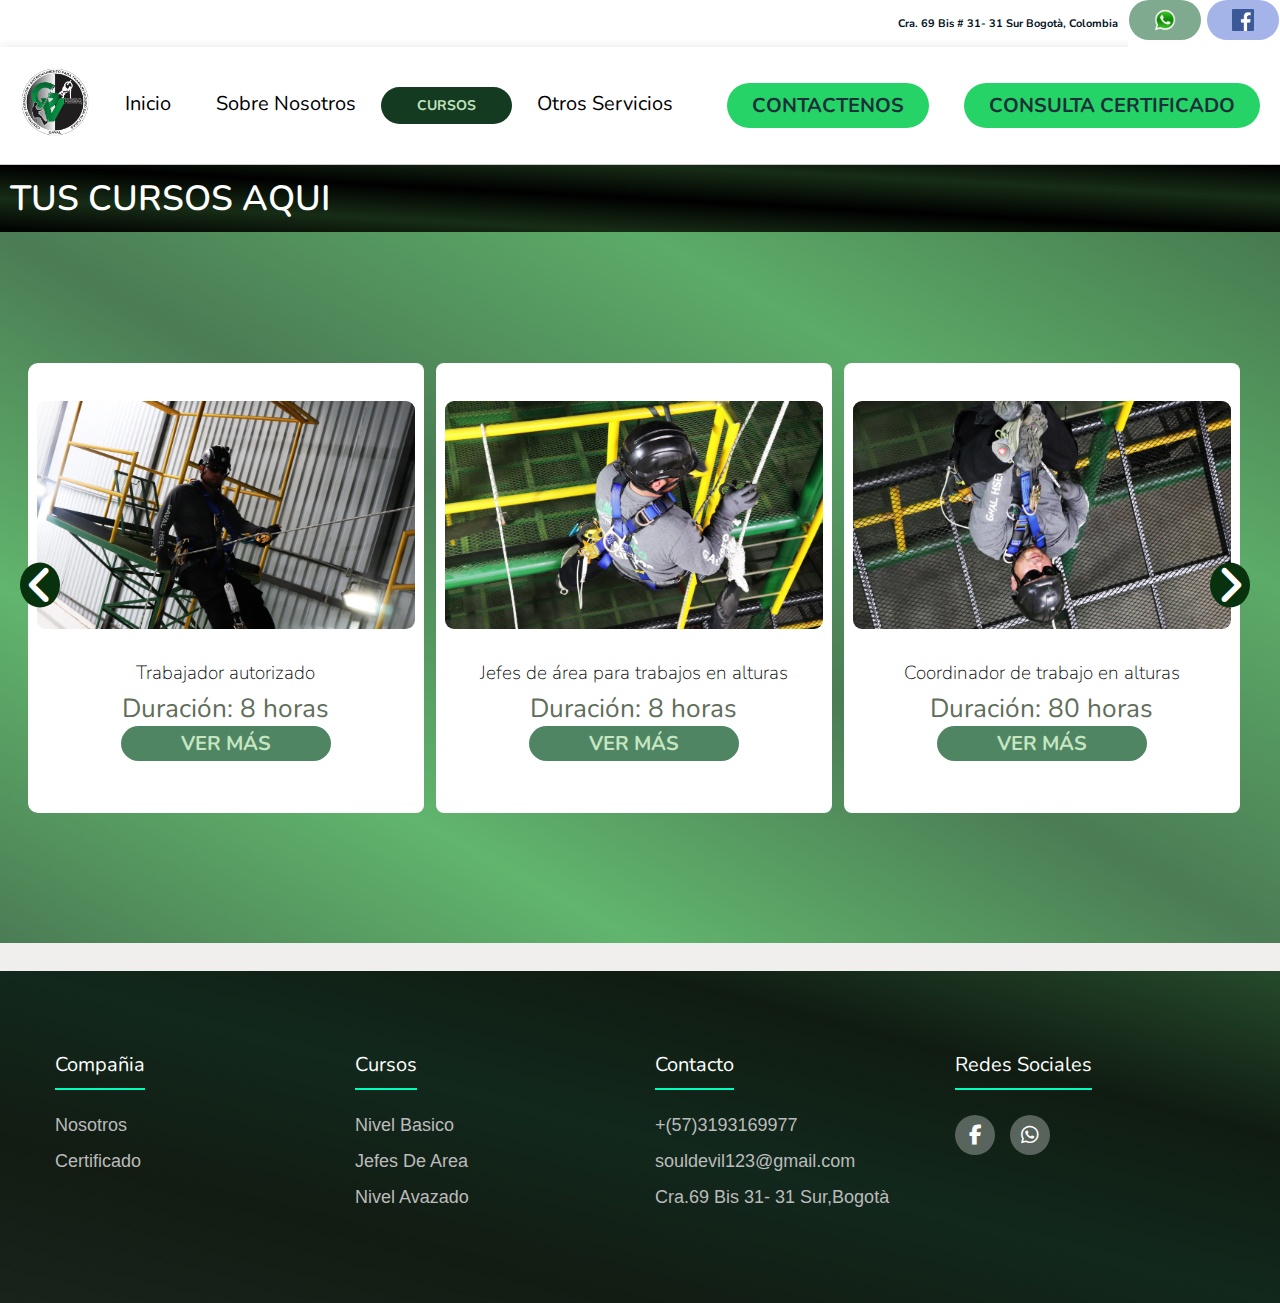
<file: Cursos.html>
<!DOCTYPE html>
  <html lang="en">
  <head>
      <meta charset="UTF-8">
      <meta http-equiv="X-UA-Compatible" content="IE=edge">
      <meta name="viewport" content="width=device-width, initial-scale=1.0">
      <title>navbar Dos</title>
      <link rel="stylesheet" href="https://cdnjs.cloudflare.com/ajax/libs/font-awesome/6.2.1/css/all.min.css">
      <link rel="stylesheet" href="../styles/styles.css">
      
  <div> 
      <span class="overlay"> <a class="nav-link" href="https://www.google.com/maps/dir//GAVAL+CURSOS+DE+ALTURAS,+CARRERA+69+BIS+%23+31-31+SUR+BARRIO,+Bogot%C3%A1/data=!4m6!4m5!1m1!4e2!1m2!1m1!1s0x8e3f9f296d2b89c1:0x6beabe943617d821?sa=X&ved=2ahUKEwiN3p3ox--BAxUJm2oFHYC5A9YQ48ADegQIDxAA&ved=2ahUKEwiN3p3ox--BAxUJm2oFHYC5A9YQ48ADegQIHRAK">Cra. 69 Bis # 31- 31 Sur Bogotà, Colombia</a>
          <span>         <div> <a href="https://api.whatsapp.com/send?phone=3143829719&text=Hola alturas gaval, estoy interesado en sus cursos"><img class="logo" src="../Imagenes/whatsapp.png" alt=""></a>
              <a href="https://www.facebook.com/alturas.gaval"><img class="logofacebook" src="../Imagenes/facebook.png" alt=""></a>  </div>   </span>
      </span>     
      
      
              
  </div>
          
    
  <header class="header">
      <div class="logo">
          <img  src="../Imagenes/logo.png" alt="Logo empresa">
      </div>
      <nav>
        <ul class="nav-links">
              <li><a href="index.html">Inicio</a></li>
              <li><a href="Nosotros.html">Sobre Nosotros</a></li>
              <a class="boton" href="#"><button>CURSOS</button></a>
              <li><a href="Otros.html">Otros Servicios</a></li>
        </ul>            
      </nav>
      <a class="btn" href="#"><button>CONTACTENOS</button></a>
      <a class="btn" href="https://app2.mintrabajo.gov.co/CentrosEntrenamiento/consulta_ext.aspx"><button>CONSULTA CERTIFICADO</button></a>

      <a onclick="openNav()" class="menu" href="#"><button>Menu</button></a>

      <div id="mobile-menu" class="overlay">
          <a onclick="closeNav()" href="" class="close">&times;</a>
          <div class="overlay-content">
              <a href="#">INICIO</a>
              <a href="#">SOBRE NOSOTROS</a>
              <a href="#">CURSOS</a>
              <a href="#">CONTACTENOS</a>
          </div>
      </div>

  </header>
  <script type="text/javascript" src="../js/nav.js"></script>
  </head>
  
  <body>
    <h3 class="title">TUS CURSOS AQUI</h3>
      <div class="wrapper">
          <i id="left" class="fa-solid fa-angle-left"></i>
          <ul class="carousel">
            <li class="card">
              <div class="img"><img src="../Imagenes/imagen14.jpg" alt="img" draggable="false"></div>
              <h2>Trabajador autorizado</h2>
              <span>Duración: 8 horas</span>
              <a class="btn" href="#"><button id="btn-abrir-modal_BasicoOperativo">VER MÁS</button></a>
              <dialog  id="modalBasicoOperativo">
                <h1>Trabajador autorizado</h1>
                <h1>DURACION: 32 HORAS</h1>
                <h1></h1>
                <h4>Requisitos:</h4>
                <h1></h1>
                <p>Fotocopia cedula de ciudadanía.</p>
                <p>Planilla pago seguridad social y ARL</p>
                <h1></h1>
                <h4>Descripción</h4>
               <p>Trabajadores que realizan trabajo en alturas y
                 aprendices de las instituciones de capacitación y 
                 educación para el trabajo y el SENA, quienes deben
                  ser formados y entrenados por la misma institución, 
                cuando cursen programas cuya práctica implique riesgo de caída en alturas.</p>
  
                <button id="btn_cerrar_modal">Cerrar</button>
                  <a href="https://api.whatsapp.com/send?phone=3136106128&text=Hola alturas gaval, estoy interesado en su curso de capacitación de Trabajador autorizado"><button id="">Preguntar</button></a>
                
                
              
                </dialog>

            </li>
            <li class="card">
              <div class="img"><img src="../Imagenes/imagen15.jpg" alt="img" draggable="false"></div>
              <h2 class="largo">Jefes de área para trabajos en alturas</h2>
              <span>Duración: 8 horas</span>
              <a class="btn" href="#"><button id="btn-abrir-modal_Parajefes">VER MÁS</button></a>
              <dialog  id="modalJefes">
              <h1>JEFES DE ÁREA</h1>
              <h1>DURACION: 8 HORAS</h1>
              <h1></h1>
              <h4>Requisitos:</h4>
              <h1></h1>
              <p>Fotocopia cedula de ciudadanía.</p>
              <p>Planilla pago seguridad social y ARL</p>
              <h1></h1>
              <h4>Descripción</h4>
             <p>Personas que tomen decisiones administrativas en relación 
              con la aplicación de esta resolución en empresas en las que
               se haya identificado como prioritario el riesgo de caída por 
               trabajo en alturas.</p>

               <button id="btn_cerrar_modal">Cerrar</button>
               <a href="https://api.whatsapp.com/send?phone=3136106128&text=Hola alturas gaval, estoy interesado En la capacitación Jefes de area"><button id="">Preguntar</button></a>
               
              </dialog>
            </li>

            <li class="card">
              <div class="img"><img src="../Imagenes/imagen03.jpg" alt="img" draggable="false"></div>
              <h2>Coordinador de trabajo en alturas</h2>
              <span>Duración: 80 horas</span>
              <a class="btn" href="#"><button id="btn-abrir-modal_Avanzados">VER MÁS</button></a>
              <dialog  id="modalAvanzados">
              <h1>COORDINADOR</h1>
              <h1>DURACION: 80  HORAS</h1>
              <h1></h1>
              <h4>Requisitos:</h4>
              <h1></h1>
              <p>Carnet eps.</p>
              <p>Fotocopia cedula de ciudadanía.</p>
              <p>Planilla pago seguridad social y ARL</p>
              <h1></h1>
              <h4>Descripción</h4>
             <p>Personal encargado de controlar los
               riesgos en los lugares de trabajo donde se realiza 
               trabajo en alturas.</p>

               <button id="btn_cerrar_modal">Cerrar</button>
               <a href="https://api.whatsapp.com/send?phone=3136106128&text=Hola alturas gaval, estoy interesado En la capacitación coordinador "><button id="">Preguntar</button></a>
               
              </dialog>
            </li>





            





          





          </ul>
          <i id="right" class="fa-solid fa-angle-right"></i>
        </div>


        <footer class="footer">
          <div class="container">
          <div class="footer-row">
          <div class="footer-links"> 
             <h4>Compañia</h4>
             <ul>
              <li><a href="Nosotros.html">Nosotros</a></li>
              <li><a href="https://app2.mintrabajo.gov.co/CentrosEntrenamiento/consulta_ext.aspx">Certificado</a></li>
             </ul>           
          </div>
          
          <div class="footer-links"> 
            <h4>Cursos</h4>
            <ul>
             <li><a href="#">Nivel Basico</a></li>
             <li><a href="#">Jefes De Area</a></li>
             <li><a href="#">Nivel Avazado</a></li>
            </ul>           
         </div>

         <div class="footer-links"> 
          <h4>Contacto</h4>
          <ul>
           <li><a href="#">+(57)3193169977</a></li>
           <li><a>souldevil123@gmail.com</a></li>
           <li><a href="https://www.google.com/maps/dir//GAVAL+CURSOS+DE+ALTURAS,+CARRERA+69+BIS+%23+31-31+SUR+BARRIO,+Bogot%C3%A1/data=!4m6!4m5!1m1!4e2!1m2!1m1!1s0x8e3f9f296d2b89c1:0x6beabe943617d821?sa=X&ved=2ahUKEwiN3p3ox--BAxUJm2oFHYC5A9YQ48ADegQIDxAA&ved=2ahUKEwiN3p3ox--BAxUJm2oFHYC5A9YQ48ADegQIHRAK">Cra.69 Bis 31- 31 Sur,Bogotà</a></li>
          </ul>           
       </div>


       <div class="footer-links"> 
        <h4>Redes Sociales </h4>
        <div class="social-link">
          <a href="https://www.facebook.com/alturas.gaval"><i class="fab fa-facebook-f"></i></a>
          <a href="https://api.whatsapp.com/send?phone=3136106128&text="><i class="fab fa-whatsapp"></i></a>  

        </div>
         
     </div>

           
       </div>


          </div>
          </div>


        </footer>
      </body>

  
  <script src="../js/script.js" defer></script>
  </html>
</file>
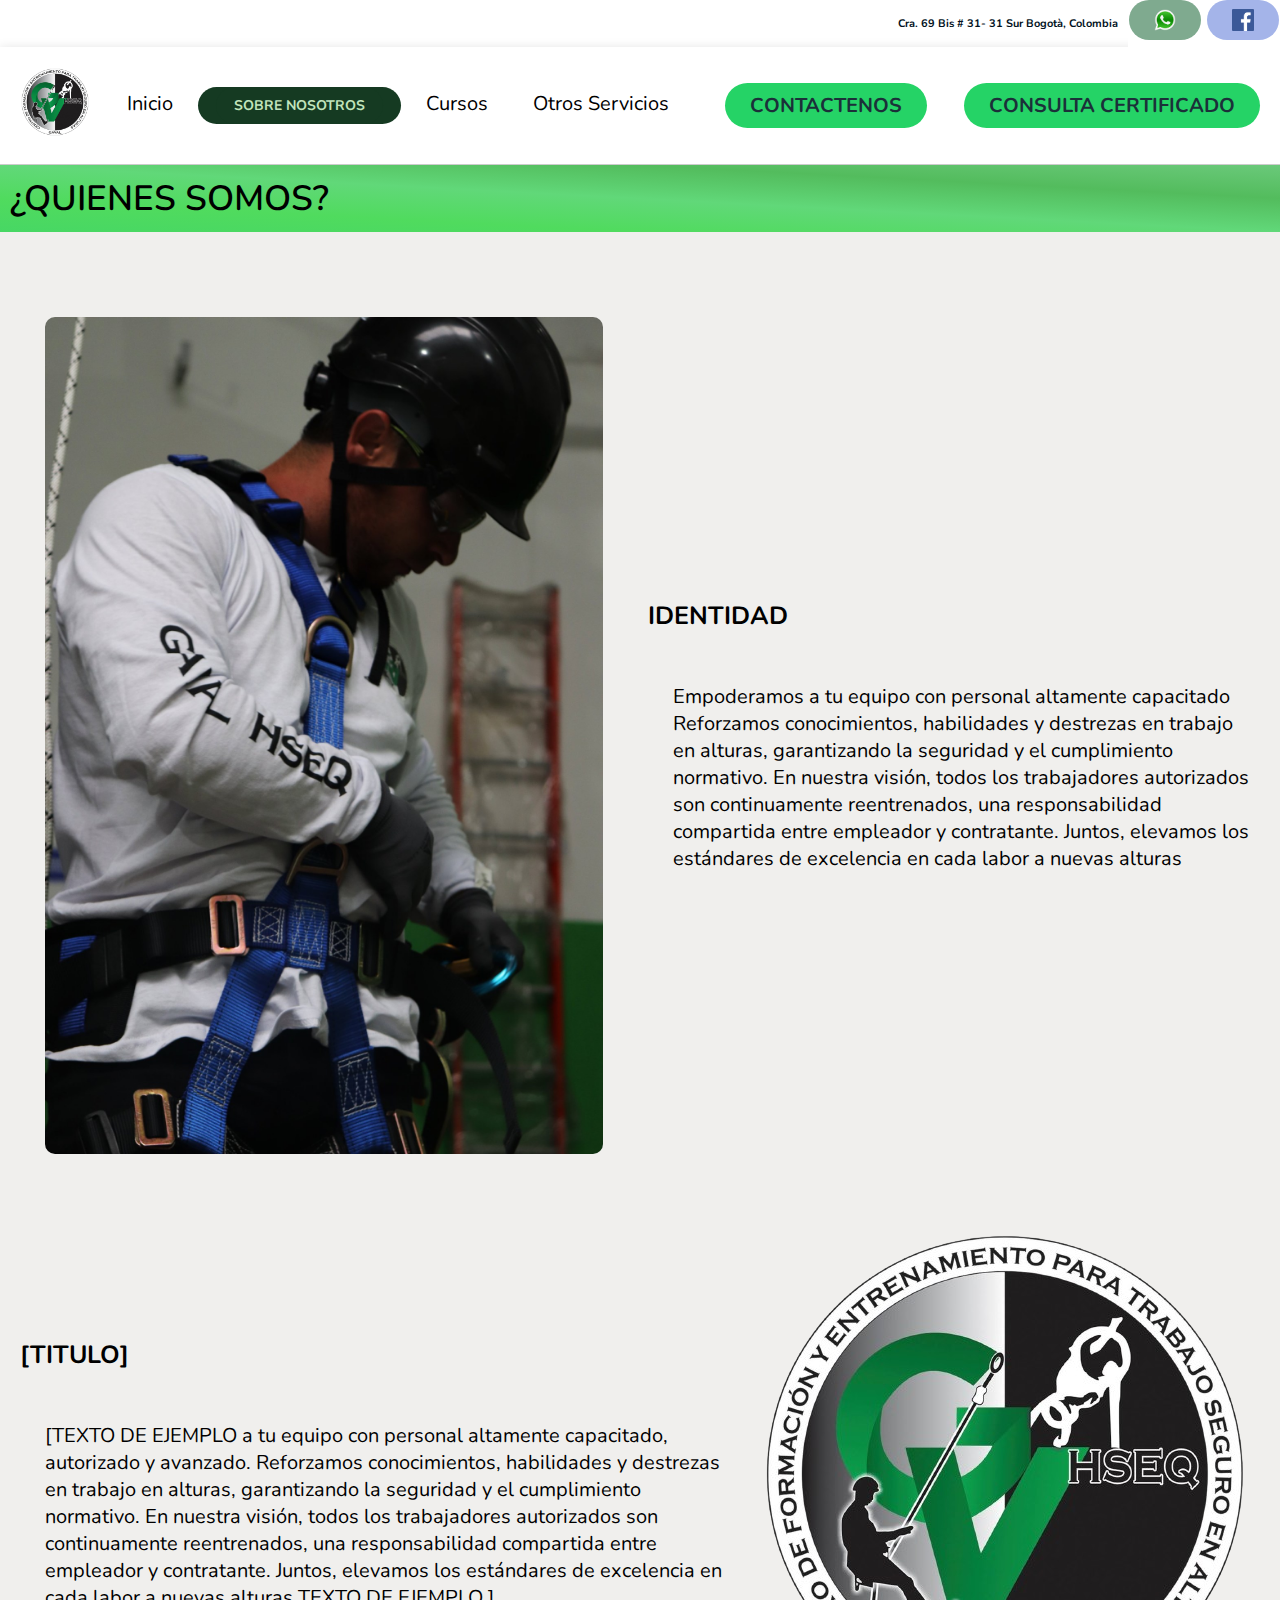
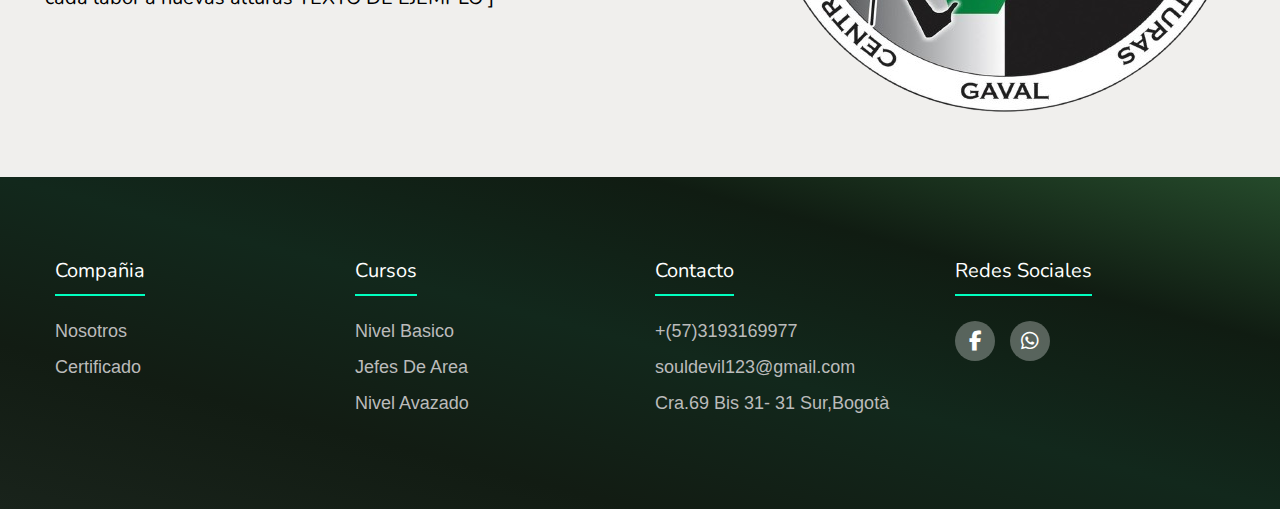
<file: Nosotros.html>
<!DOCTYPE html>
<html lang="en">
<head>
    <meta charset="UTF-8">
    <meta http-equiv="X-UA-Compatible" content="IE=edge">
    <meta name="viewport" content="width=device-width, initial-scale=1.0">
    <title>navbar Dos</title>
 <link rel="stylesheet" href="https://cdnjs.cloudflare.com/ajax/libs/font-awesome/6.2.1/css/all.min.css">
    <link rel="stylesheet" href="../styles/stylesindex.css">
    
<div> 
    <span class="overlay"> <a class="nav-link" href="https://www.google.com/maps/dir//GAVAL+CURSOS+DE+ALTURAS,+CARRERA+69+BIS+%23+31-31+SUR+BARRIO,+Bogot%C3%A1/data=!4m6!4m5!1m1!4e2!1m2!1m1!1s0x8e3f9f296d2b89c1:0x6beabe943617d821?sa=X&ved=2ahUKEwiN3p3ox--BAxUJm2oFHYC5A9YQ48ADegQIDxAA&ved=2ahUKEwiN3p3ox--BAxUJm2oFHYC5A9YQ48ADegQIHRAK">Cra. 69 Bis # 31- 31 Sur Bogotà, Colombia</a>
        <span>         <div> <a href="https://api.whatsapp.com/send?phone=3143829719&text=Hola alturas gaval, estoy interesado en sus cursos"><img class="logo" src="../Imagenes/whatsapp.png" alt=""></a>
            <a href="https://www.facebook.com/alturas.gaval"><img class="logofacebook" src="../Imagenes/facebook.png" alt=""></a>  </div>   </span>
    </span>     
    
    
            
</div>
        
  
<header class="header">
    <div class="logo">
        <img  src="../Imagenes/logo.png" alt="Logo empresa">
    </div>
    <nav>
      <ul class="nav-links">
            <li><a href="index.html">Inicio</a></li>
            
            <a class="boton" href="#"><button>SOBRE NOSOTROS</button></a>
           
            <li><a href="Cursos.html">Cursos</a></li>
            <li><a href="Otros.html">Otros Servicios</a></li>
      </ul>            
    </nav>
    <a class="btn" href="#"><button>CONTACTENOS</button></a>
    <a class="btn" href="https://app2.mintrabajo.gov.co/CentrosEntrenamiento/consulta_ext.aspx"><button>CONSULTA CERTIFICADO</button></a>

    <a onclick="openNav()" class="menu" href="#"><button>Menu</button></a>

    <div id="mobile-menu" class="overlay">
        <a onclick="closeNav()" href="" class="close">&times;</a>
        <div class="overlay-content">
            <a href="#">INICIO</a>
            <a href="#">SOBRE NOSOTROS</a>
            <a href="#">CURSOS</a>
            <a href="#">CONTACTENOS</a>
        </div>
    </div>

</header>
<script type="text/javascript" src="../js/nav.js"></script>
</head>

<body>
   


    <h3 class="title">¿QUIENES SOMOS?</h3>

 


<div class="contenedor2">
    <img class="descripcion" src="../Imagenes/imagen07.jpg">
    <div class="texto">
        <h2>IDENTIDAD</h2>
        <p class="parrafoinicial">
            Empoderamos a tu equipo con personal altamente capacitado 
            Reforzamos conocimientos, habilidades y destrezas en trabajo en alturas,
             garantizando la seguridad y el cumplimiento normativo. En nuestra visión,
              todos los trabajadores autorizados son continuamente reentrenados, una 
              responsabilidad compartida entre empleador y contratante. Juntos, elevamos 
              los estándares de excelencia en cada labor a nuevas alturas
         </p>
    </div>
</div>






<div class="contenedor">

<div class="texto" >

    <h2>[TITULO]</h2>
    <p class="parrafoinicial">
        
        [TEXTO DE EJEMPLO  a tu equipo con personal altamente capacitado, autorizado y avanzado. 
        Reforzamos conocimientos, habilidades y destrezas en trabajo en alturas,
         garantizando la seguridad y el cumplimiento normativo. En nuestra visión,
          todos los trabajadores autorizados son continuamente reentrenados, una 
          responsabilidad compartida entre empleador y contratante. Juntos, elevamos 
          los estándares de excelencia en cada labor a nuevas alturas TEXTO DE EJEMPLO ]
    
    </p>

</div>
     
<img class="descripcion" src="../Imagenes/logo.png" >


</div>








</div>


      <footer class="footer">
        <div class="container">
        <div class="footer-row">
        <div class="footer-links"> 
           <h4>Compañia</h4>
           <ul>
            <li><a href="#">Nosotros</a></li>
            <li><a href="https://app2.mintrabajo.gov.co/CentrosEntrenamiento/consulta_ext.aspx">Certificado</a></li>
           </ul>           
        </div>
        
        <div class="footer-links"> 
          <h4>Cursos</h4>
          <ul>
           <li><a href="#">Nivel Basico</a></li>
           <li><a href="#">Jefes De Area</a></li>
           <li><a href="#">Nivel Avazado</a></li>
          </ul>           
       </div>

       <div class="footer-links"> 
        <h4>Contacto</h4>
        <ul>
         <li><a href="#">+(57)3193169977</a></li>
         <li><a >souldevil123@gmail.com</a></li>
         <li><a href="https://www.google.com/maps/dir//GAVAL+CURSOS+DE+ALTURAS,+CARRERA+69+BIS+%23+31-31+SUR+BARRIO,+Bogot%C3%A1/data=!4m6!4m5!1m1!4e2!1m2!1m1!1s0x8e3f9f296d2b89c1:0x6beabe943617d821?sa=X&ved=2ahUKEwiN3p3ox--BAxUJm2oFHYC5A9YQ48ADegQIDxAA&ved=2ahUKEwiN3p3ox--BAxUJm2oFHYC5A9YQ48ADegQIHRAK">Cra.69 Bis 31- 31 Sur,Bogotà</a></li>
        </ul>           
     </div>


     <div class="footer-links"> 
        <h4>Redes Sociales </h4>
        <div class="social-link">
          <a href="https://www.facebook.com/alturas.gaval"><i class="fab fa-facebook-f"></i></a>
          <a href="https://api.whatsapp.com/send?phone=3136106128&text="><i class="fab fa-whatsapp"></i></a>  

        </div>
         
     </div>

         
     </div>


        </div>
        </div>


      </footer>
    </body>


<script src="../js/script.js" defer></script>
</html>
</file>
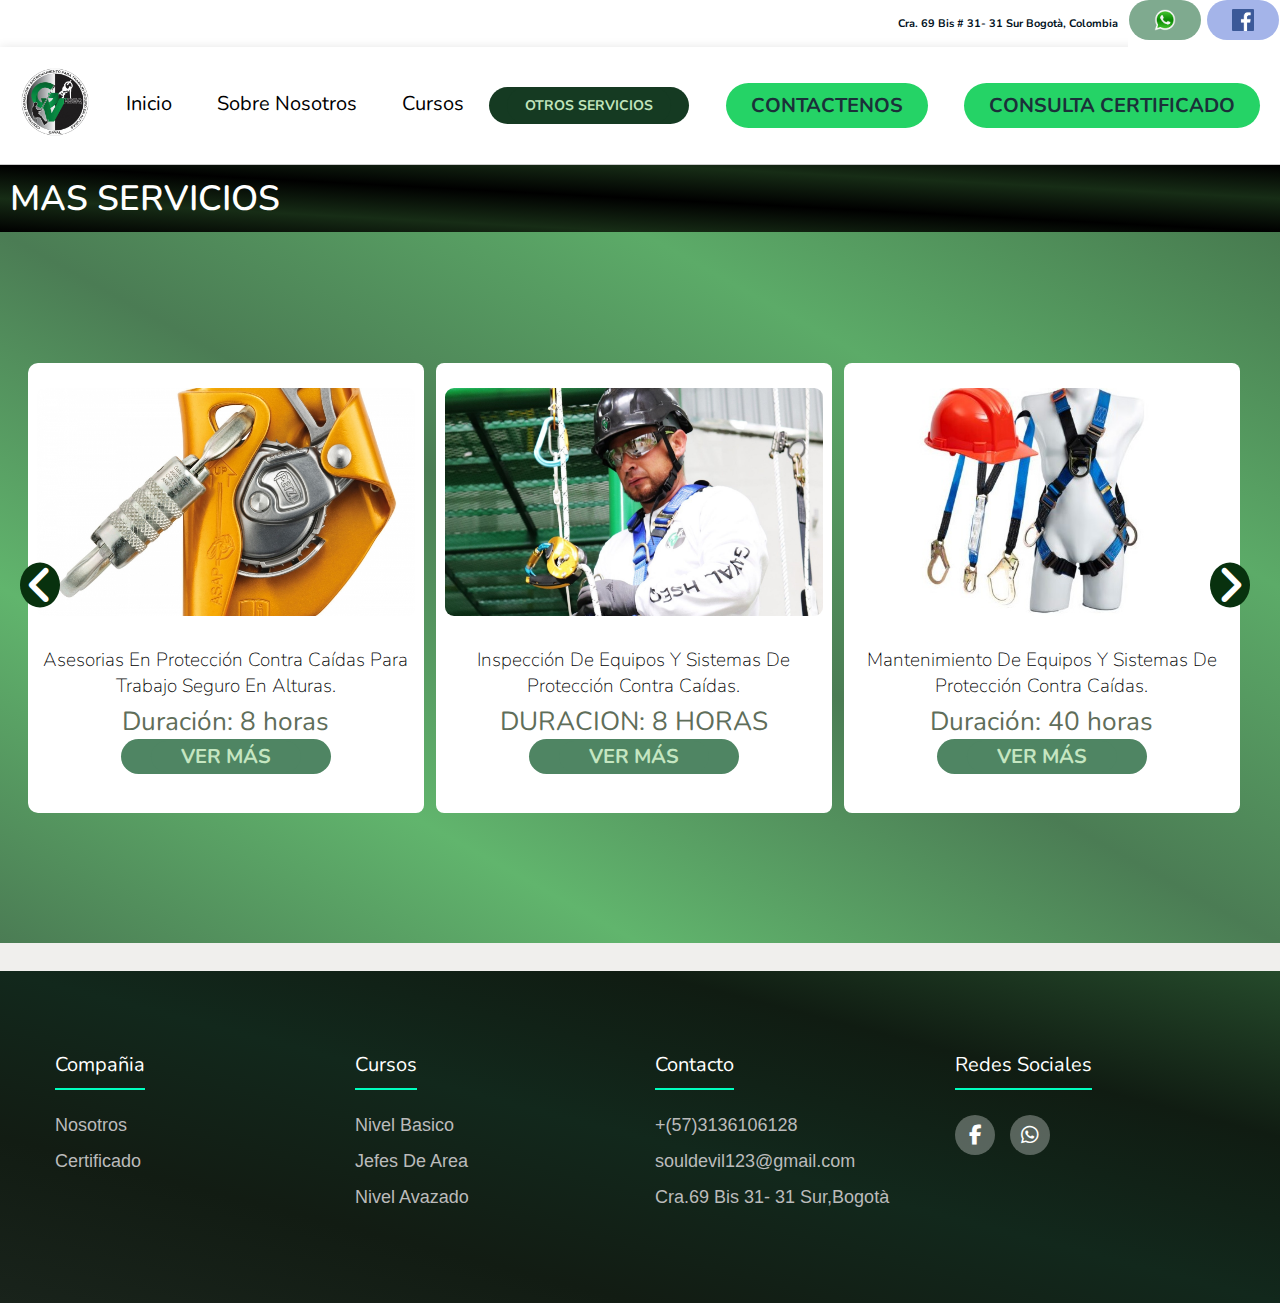
<file: Otros.html>
<!DOCTYPE html>
<html lang="en">
<head>
    <meta charset="UTF-8">
    <meta http-equiv="X-UA-Compatible" content="IE=edge">
    <meta name="viewport" content="width=device-width, initial-scale=1.0">
    <title>navbar Dos</title>
    <link rel="stylesheet" href="https://cdnjs.cloudflare.com/ajax/libs/font-awesome/6.2.1/css/all.min.css">
    <link rel="stylesheet" href="../styles/styles.css">
    
<div> 
    <span class="overlay"> <a class="nav-link" href="https://www.google.com/maps/dir//GAVAL+CURSOS+DE+ALTURAS,+CARRERA+69+BIS+%23+31-31+SUR+BARRIO,+Bogot%C3%A1/data=!4m6!4m5!1m1!4e2!1m2!1m1!1s0x8e3f9f296d2b89c1:0x6beabe943617d821?sa=X&ved=2ahUKEwiN3p3ox--BAxUJm2oFHYC5A9YQ48ADegQIDxAA&ved=2ahUKEwiN3p3ox--BAxUJm2oFHYC5A9YQ48ADegQIHRAK">Cra. 69 Bis # 31- 31 Sur Bogotà, Colombia</a>
        <span>         <div> <a href="https://api.whatsapp.com/send?phone=3143829719&text=Hola alturas gaval, estoy interesado en sus cursos"><img class="logo" src="../Imagenes/whatsapp.png" alt=""></a>
            <a href="https://www.facebook.com/alturas.gaval"><img class="logofacebook" src="../Imagenes/facebook.png" alt=""></a>  </div>   </span>
    </span>     
    
    
            
</div>
        
  
<header class="header">
    <div class="logo">
        <img  src="../Imagenes/logo.png" alt="Logo empresa">
    </div>
    <nav>
      <ul class="nav-links">
            <li><a href="index.html">Inicio</a></li>
            <li><a href="Nosotros.html">Sobre Nosotros</a></li>
            <li><a href="Cursos.html">Cursos</a></li>
            <a class="boton" href="#"><button>OTROS SERVICIOS</button></a>

      </ul>            
    </nav>
    <a class="btn" href="#"><button>CONTACTENOS</button></a>
    <a class="btn" href="https://app2.mintrabajo.gov.co/CentrosEntrenamiento/consulta_ext.aspx"><button>CONSULTA CERTIFICADO</button></a>

    <a onclick="openNav()" class="menu" href="#"><button>Menu</button></a>

    <div id="mobile-menu" class="overlay">
        <a onclick="closeNav()" href="" class="close">&times;</a>
        <div class="overlay-content">
            <a href="#">INICIO</a>
            <a href="#">SOBRE NOSOTROS</a>
            <a href="#">CURSOS</a>
            <a href="#">CONTACTENOS</a>
        </div>
    </div>

</header>
<script type="text/javascript" src="../js/nav.js"></script>
</head>

<body>
  <h3 class="title">Mas Servicios</h3>
    <div class="wrapper">
        <i id="left" class="fa-solid fa-angle-left"></i>
        <ul class="carousel">
          <li class="card">
            <div class="img"><img src="../Imagenes/imagen13.jpg" alt="img" draggable="false"></div>
            <h2>Asesorias En Protección Contra Caídas Para Trabajo Seguro En Alturas.</h2>
            <span>Duración: 8 horas</span>
            <a class="btn" href="#"><button id="btn-abrir-modal_BasicoOperativo">VER MÁS</button></a>
            <dialog  id="modalBasicoOperativo">
              <h1>Asesorias En Protección Contra Caídas Para Trabajo Seguro En Alturas</h1>
              <h1>DURACION: 8 HORAS</h1>
              <h1></h1>
              <h4>Requisitos:</h4>
              <h1></h1>
              <p>Fotocopia cedula de ciudadanía.</p>
              <p>Planilla pago seguridad social y ARL</p>
              <h1></h1>
              <h4>Descripción</h4>
             <p>Las personas que tomen decisiones administrativas en relación con la aplicación de este reglamento, en empresas en las que se haya identificado como prioritario el riesgo de caída por trabajo en alturas, deben estar certificadas en el Nivel de capacitación para Jefes de Área.</p>

              <button id="btn_cerrar_modal">Cerrar</button>
              <a href="https://api.whatsapp.com/send?phone=3143829719&text=Hola alturas gaval, estoy interesado en sus cursos"><button id="">Preguntar</button></a>
              </dialog>

          </li>
          <li class="card">
            <div class="img"><img src="../Imagenes/imagen02.jpg" alt="img" draggable="false"></div>
            <h2 class="largo">Inspección De Equipos Y Sistemas De Protección Contra Caídas.</h2>
            <span>DURACION: 8 HORAS</span>
            <a class="btn" href="#"><button id="btn-abrir-modal_Parajefes">VER MÁS</button></a>
            <dialog  id="modalJefes">
            <h1>Inspección De Equipos Y Sistemas De Protección Contra Caídas.</h1>
            <h1>DURACION: 8 HORAS</h1>
            <h1></h1>
            <h4>Requisitos:</h4>
            <h1></h1>
            <p>Fotocopia cedula de ciudadanía.</p>
            <p>Planilla pago seguridad social y ARL</p>
            <h1></h1>
            <h4>Descripción</h4>
           <p>Las personas que tomen decisiones administrativas en relación con la aplicación de este reglamento, en empresas en las que se haya identificado como prioritario el riesgo de caída por trabajo en alturas, deben estar certificadas en el Nivel de capacitación para Jefes de Área.</p>

            <button id="btn_cerrar_modal">Cerrar</button>
            <a href="https://api.whatsapp.com/send?phone=3143829719&text=Hola alturas gaval, estoy interesado en sus cursos"><button id="">Preguntar</button></a>
            </dialog>
          </li>

          <li class="card">
            <div class="img"><img src="../Imagenes/imagen16.jpg" alt="img" draggable="false"></div>
            <h2>Mantenimiento De Equipos Y Sistemas De Protección Contra Caídas.</h2>
            <span>Duración: 40 horas</span>
            <a class="btn" href="#"><button id="btn-abrir-modal_Avanzados">VER MÁS</button></a>
            <dialog  id="modalAvanzados">
            <h1>Mantenimiento De Equipos Y Sistemas De Protección Contra Caídas.</h1>
            <h1>DURACION: 32  HORAS</h1>
            <h1></h1>
            <h4>Requisitos:</h4>
            <h1></h1>
            <p>Carnet eps.</p>
            <p>Fotocopia cedula de ciudadanía.</p>
            <p>Planilla pago seguridad social y ARL</p>
            <h1></h1>
            <h4>Descripción</h4>
           <p>Las personas que tomen decisiones administrativas en relación con la aplicación de este reglamento, en empresas en las que se haya identificado como prioritario el riesgo de caída por trabajo en alturas, deben estar certificadas en el Nivel de capacitación para Jefes de Área.</p>

            <button id="btn_cerrar_modal_avanzados">Cerrar</button>
            <a href="https://api.whatsapp.com/send?phone=3143829719&text=Hola alturas gaval, estoy interesado en sus cursos"><button id="">Preguntar</button></a>
            </dialog>
          </li>





          <li class="card">
            <div class="img"><img src="../Imagenes/imagen17.jpg" alt="img" draggable="false"></div>
            <h2>Rescatista en espacios confinados</h2>
            <span>Duración: 8 horas</span>
            <a class="btn" href="#"><button id="btn-abrir-modal_Reentrenamiento">VER MÁS</button></a>
            <dialog  id="modalReentrenamiento">
              <h1>Rescatista de entrada en espacios confinados.</h1>
              <h1>DURACION: 20  HORAS</h1>
              <h1></h1>
              <h4>Requisitos:</h4>
              <h1></h1>
              <p>Carnet eps.</p>
              <p>Fotocopia cedula de ciudadanía.</p>
              <p>Planilla pago seguridad social y ARL</p>
              <h1></h1>
              <h4>Descripción</h4>
             <p>Las personas que tomen decisiones administrativas en relación con la aplicación de este reglamento, en empresas en las que se haya identificado como prioritario el riesgo de caída por trabajo en alturas, deben estar certificadas en el Nivel de capacitación para Jefes de Área.</p>

              <button id="btn_cerrar_modal_avanzados">Cerrar</button>
              <a href="https://api.whatsapp.com/send?phone=3143829719&text=Hola alturas gaval, estoy interesado en sus cursos"><button id="">Preguntar</button></a>
            
            </dialog>

          </li>





          <li class="card">
            <div class="img"><img src="../Imagenes/imagen05.jpg" alt="img" draggable="false"></div>
            <h2>asdadsa</h2>
            <span>Duración: 80 horas</span>
            <a class="btn" href="#"><button id="btn-abrir-modal_Coordinador">VER MÁS</button></a>
            <dialog  id="modalCoordinador">
              <h1>NIVEL COORDINADOR</h1>
              <h1>DURACION: 20  HORAS</h1>
              <h1></h1>
              <h4>Requisitos:</h4>
              <h1></h1>
              <p>Carnet eps.</p>
              <p>Fotocopia cedula de ciudadanía.</p>
              <p>Planilla pago seguridad social y ARL</p>
              <h1></h1>
              <h4>Descripción</h4>
             <p>Las personas que tomen decisiones administrativas en relación con la aplicación de este reglamento, en empresas en las que se haya identificado como prioritario el riesgo de caída por trabajo en alturas, deben estar certificadas en el Nivel de capacitación para Jefes de Área.</p>

              <button id="btn_cerrar_modal_avanzados">Cerrar</button>
              <a href="https://api.whatsapp.com/send?phone=3143829719&text=Hola alturas gaval, estoy interesado en sus cursos"><button id="">Preguntar</button></a>
            
            </dialog>

            </li>





        </ul>
        <i id="right" class="fa-solid fa-angle-right"></i>
      </div>


      <footer class="footer">
        <div class="container">
        <div class="footer-row">
        <div class="footer-links"> 
           <h4>Compañia</h4>
           <ul>
            <li><a href="#">Nosotros</a></li>
            <li><a href="https://app2.mintrabajo.gov.co/CentrosEntrenamiento/consulta_ext.aspx">Certificado</a></li>
           </ul>           
        </div>
        
        <div class="footer-links"> 
          <h4>Cursos</h4>
          <ul>
           <li><a href="#">Nivel Basico</a></li>
           <li><a href="#">Jefes De Area</a></li>
           <li><a href="#">Nivel Avazado</a></li>
          </ul>           
       </div>

       <div class="footer-links"> 
        <h4>Contacto</h4>
        <ul>
         <li><a href="#">+(57)3136106128</a></li>
         <li><a>souldevil123@gmail.com</a></li>
         <li><a href="https://www.google.com/maps/dir//GAVAL+CURSOS+DE+ALTURAS,+CARRERA+69+BIS+%23+31-31+SUR+BARRIO,+Bogot%C3%A1/data=!4m6!4m5!1m1!4e2!1m2!1m1!1s0x8e3f9f296d2b89c1:0x6beabe943617d821?sa=X&ved=2ahUKEwiN3p3ox--BAxUJm2oFHYC5A9YQ48ADegQIDxAA&ved=2ahUKEwiN3p3ox--BAxUJm2oFHYC5A9YQ48ADegQIHRAK">Cra.69 Bis 31- 31 Sur,Bogotà</a></li>
        </ul>           
     </div>


       <div class="footer-links"> 
        <h4>Redes Sociales </h4>
        <div class="social-link">
          <a href="https://www.facebook.com/alturas.gaval"><i class="fab fa-facebook-f"></i></a>
          <a href="https://api.whatsapp.com/send?phone=3136106128&text="><i class="fab fa-whatsapp"></i></a>  

        </div>
         
     </div>


        </div>
        </div>


      </footer>
    </body>


<script src="../js/script.js" defer></script>
</html>
</file>
<file: styles/styles.css>
@import url('https://fonts.googleapis.com/css2?family=Nunito:wght@400;800&display=swap');
*





{
  box-sizing: border-box;
  margin: 0;
  padding: 0;
  font-family: 'nunito',sans-serif ;
  font-size: 20px;
  }

  


body{
    background-color: #f0efed;
    min-width: 400px;
   
}

.header {
  background-color: #ffffff; 
  display: flex;
  justify-content: space-between;
  align-items: center;
  padding: 20px; 
  box-shadow: 0 0 10px rgba(0, 0, 0, 0.1);
  border-bottom: 1px solid #ccc;
}



.header .logo img{
    height: 70px;
    width: auto;
    transition: all 0.3s;
}

.header .logo img:hover{
    transform: scale(1.2);
}

.header .nav-links{
    list-style: none;
}

.header .nav-links li{
    display: inline-block;
    padding: 0 20px;    
}

.header .nav-links li:hover,
/**/.overlay a:hover{
    transform: scale(1.1);
}

.header .nav-links a{
    font-size: 700;
    color: black; 
}

.header .nav-links a:hover{
  color: green;
}

/**/.menu {
    display:none;
}

.header .btn button,
/**/.header .menu button{
    margin-left: 20px;
    font-weight: 700;
    color: #1b3039;
    padding: 9px 25px;
    background: #25D366;
    border: none;
    border-radius: 50px;
    cursor: pointer;
    transition: all 0.3s ease 0s;
}

.header .btn button:hover,
/**/.header .menu button:hover{
    background-color: #e2f1f8;
    color: #68f75a;
    transform: scale(1.1);
}


/**/@media screen and (max-width: 800px){
    .nav-links, .btn {
        display: none;
    }
    .menu {
        display: inherit;
    }
}



/*Nav Mobile*/

.header a{
  text-decoration: none;  
  
 
     
}

.header .overlay {
    height: 100%;
    width: 0;
    position: fixed;
    z-index: 1;
    left: 0;
    top: 0;
    background-color: rgba(129, 197, 155, 0.897);
    overflow: hidden;
    transition: all 0.3s ease 0s;
}

.header .overlay .overlay-content{
    display: flex;
    height: 100%;
    flex-direction: column;
    align-items: center;
    justify-content: center;    
}

.header .overlay a{
    padding: 15px;
    font-size: 36px;
    display: block;
    transition: all 0.3s ease 0s;
    font-weight: 700;
    color: #eceff1;
}

.header .overlay a:hover, 
.header .overlay a:focus{
    color: #ffbc0e;
}

.header .overlay .close{
    position: absolute;
    top: 20px;
    right: 45px;
    font-size: 65px;
}

@media screen and (max-height:450px) {
    .header .overlay a{
        font-size: 20px;
    }
    .header .overlay .close{
        font-size: 40px;
        top: 15px;
        right: 35px;
    }
   
   
}

   /*Head*/
    
/*Head*/
.nav-link {
    font-size: 11px;
    text-decoration: none; /* Quita el subrayado predeterminado del enlace */
    color: #02121d; /* Cambia el color del texto del enlace */
    font-weight: bold; /* Hace que el texto sea más audaz */
    margin-right: 10px;
    
  }
  

span   {
    background-color: white;
    display: flex;
    justify-content: end;    
    align-items: center;
    padding: 0px; 
    }
    span .logo{
    margin-left: 1px;
      margin-right: 1px;
      height: 40px;
      width:  auto;
      padding: 9px 25px;
        background: #7faa8f;
        border-radius: 50px;
    }
    span .logofacebook{
        
        margin-right: 1px;
        height: 40px;
        width:  auto;
        padding: 9px 25px;
        background: #a4b4e9;
        border-radius: 50px;
          
        
     
      }
      span .logo:hover{
        transform: scale(1.1);
        transition: all 0.3s ease 0s;
      }
      span .logofacebook:hover{
        transition: all 0.3s ease 0s;
        transform: scale(1.1);
      }




      /*body*/
    
* /* Establece estilos iniciales para todo el documento */
* {
  margin: 0;
  padding: 0;
  box-sizing: border-box;
}

/* Utiliza la fuente "Poppins" para todo el documento */
body {
  font-family: "Poppins", sans-serif;
}

/* Estiliza el contenedor principal */
.wrapper {
  display: flex;
  padding: 0 28px;
  align-items: center;
  justify-content: center;
  min-height: 79vh;
  background: linear-gradient(to right top, #4b7c54,#61b56d,#4b7c54,#5cab68,#477a4f);
}

/* Estilos para los íconos en el contenedor principal */
.wrapper i {
  position: absolute;
  top: 65%;
  width: 40px ;
  cursor: pointer;  
  font-size: 2.25rem; 
  text-align: center;
  line-height: 25 px;
 color: #ffffff;
  border-radius: 50%;
  background: #08310e;  
  transform: translateY(-50%);
  transition: transform 0.1s linear;
  margin-right: 10px;
}
.wrapper i:hover {
  background-color: #a7e686;
    color: #074110; 
    transform: scale(1.5);
    transition: all 1.5s ease 0s;

}





/* Efecto de escala al hacer clic en los íconos */
.wrapper i:active {
  transform: translateY(-50%) scale(0.85);
}

/* Posiciona los íconos izquierda y derecha */
.wrapper i:first-child {
  left: 20px;
}

.wrapper i:last-child {
  right: 20px;
}

/* Estiliza el carrusel */
.wrapper .carousel {
  display: grid;
  grid-auto-flow: column;
  grid-auto-columns: calc((100% / 3) - 12px);
  overflow-x: auto;
  scroll-snap-type: x mandatory;
  gap: 12px;
  border-radius: 10px;
  scroll-behavior: smooth;
  scrollbar-width: none;
}

/* Oculta la barra de desplazamiento en navegadores webkit */
.carousel::-webkit-scrollbar {
  display: none;
}

/* Estilos cuando no se aplica la transición de desplazamiento */
.carousel.no-transition {
  scroll-behavior: auto;
}

/* Estilos cuando se está arrastrando el carrusel */
.carousel.dragging {
  scroll-snap-type: none;
  scroll-behavior: auto;
}

/* Estiliza los elementos dentro del carrusel */
.carousel.dragging .card {
  cursor: grab;
  user-select: none;
}

/* Estiliza las tarjetas del carrusel */
.carousel :where(.card, .img) {
  display: flex;
  justify-content: center;
  align-items: center;
}

/* Estiliza las tarjetas del carrusel */
.carousel .card {
  height: 450px;
  list-style: none;
  background: #fff;
  cursor: pointer;
  padding-bottom: 15px;
  flex-direction: column;
  border-radius: 8px;
  scroll-snap-align: start;
}

/* Estiliza la imagen de la tarjeta */
.carousel .card .img {

  
}

.card .img img {
  width: 380px;
  height: 230px;
  object-fit: cover;
  border: 1px solid #ffffff;
  border-radius: 10px; /*Ajusta el valor de acuerdo a la cantidad de redondeo que desees */
}

/*título y  texto de la tarjeta */
.carousel .card h2 {
  font-weight: 200;
  font-size: 19px;
  margin: 30px 1PX 5px;
  text-align: center; 

}

.header .nav-links .boton button,
.header .nav-links .boton {
    font-size: 14px; /* Puedes ajustar el valor según tu preferencia */
    font-weight: 700;
    color: #c1e4bc;
    padding: 9px 18px;
    background: #153a22;
    border: none;
    border-radius: 100px;
    cursor: pointer;
    transition: all 0.3s ease 0s;
}

.wrapper .carousel .btn button,
.wrapper .carousel .btn {
  
    font-weight: 700;
    color: #c5e6c1;
    padding: 2px 30px;
    background: #4f8563;
    border: none;
    border-radius: 50px;
    cursor: pointer;
    transition: all 0.3s ease 0s;
}
.wrapper .btn button:hover,
.wrapper .menu button:hover{
    background-color: #040505;
    color: #ffffff;
    transform: scale(1.42);
    
}


.carousel .card span {
  color: #5f6e5a;
  font-size: 1.31rem;
}

/* Estilos responsivos para pantallas más pequeñas */
@media screen and (max-width: 900px) {
  .wrapper .carousel {
    grid-auto-columns: calc((100% / 2) - 9px);
  }
}

@media screen and (max-width: 600px) {

 
  .wrapper .carousel {
    grid-auto-columns: 100%;
  }

}
#modalJefes  {
   /* Ancho del diálogo */
  height: auto; /* Alto del diálogo */
  position: fixed;
  top: 50%;
  left: 50%;
  transform: translate(-50%, -50%);
  background-color: #fff;
  border-radius: 8px;
  padding: 20px;
  box-shadow: 0 0 10px rgba(0, 0, 0, 0.3);
}

#modalJefes h1 {
  text-align: center;
  margin: 0; }

#modalJefes h3{
    margin: 6px;
  }
 #modalJefes p{
margin: 6px;


  }


  dialog {
    /* Ancho del diálogo */
   height: auto; /* Alto del diálogo */
   position: fixed;
   top: 50%;
   left: 50%;
   transform: translate(-50%, -50%);
   background-color: #fff;
   border-radius: 8px;
   padding: 20px;
   box-shadow: 0 0 10px rgba(0, 0, 0, 0.3);
 }
 
 #modalJefes h1 {
   text-align: center;
   margin: 0; }
 
 #modalJefes h3{
     margin: 6px;
   }
  #modalJefes p{
 margin: 6px;
   }
 
   #modalAvanzados h1 {
    text-align: center;
    margin: 0; }
  
  #modalAvanzados h3{
      margin: 6px;
    }
   #modalAvanzados p{
  margin: 6px;
    }
  
    #modalReentrenamiento h1 {
      text-align: center;
      margin: 0; }
    
    #modalReentrenamiento h3{
        margin: 6px;
      }
     #modalReentrenamiento p{
    margin: 6px;
      }
    

      #modalCoordinador h1 {
        text-align: center;
        margin: 0; }
      
      #modalCoordinador h3{
          margin: 6px;
        }
       #modalCoordinador p{
      margin: 6px;
        }

        #modalBasicoOperativo h1 {
          text-align: center;
          margin: 0; }
        
        #modalBasicoOperativo  h3{
            margin: 6px;
          }
         #modalBasicoOperativo  p{
        margin: 6px;
          }
          *{
list-style: none;
padding: 0;
margin: 0;
box-sizing: border-box;
          }


.footer a {
  text-decoration: none;
  font-family: sans-serif;
  
}
.footer {
  margin-top: 28px;
  background: linear-gradient(to right top, #19231b,#121c13,#12281c,#101c12,#254a2b);
  padding: 80px 0;
}
.footer-row {
  display: flex;
  flex-wrap: wrap;
}
.footer-links{
width: 25%;
padding: 0 15px;

}
.footer-links h4 {
  font-size: 20px;
  color: white;
  margin-bottom: 25px;
  font-weight: 400;
  border-bottom: 2px solid rgb(0, 255, 191); 
  display: inline-block;
  padding-bottom: 10px;
}

.container{
 max-width: 1200px;
 margin: 0 auto;
}

.footer-links ul li a{
font-size: 18px ;
text-decoration: none;
color: #bbbbbb;
display: block;
margin-bottom: 15px;
transition: all .3 ease;
}
.footer-links ul li a:hover{
  color: white;
  padding-left: 6px;
}

.social-link a{
  display: inline-block;
  min-height: 40px;
  width: 40px;
  background-color: rgba(255,255,255,0.3);
  margin: 0 10px 10px 0;
  text-align: center;
  line-height: 40px;
  border-radius: 50%;
  color: #FFFFFF;
  transition: all .5s ease;

}

.social-link a:hover{
  background-color: rgb(1, 230, 255);
}


.title {
  font-size: 35px;
  padding: 10px;
  font-weight: 600;
  text-transform: uppercase;
  background: linear-gradient(to right top, #000000, #172d16, #000000, #172d16, #000000);
  color: #ffffff; /* Código hexadecimal para el color blanco */
}

button {
  display: inline-block;
  padding: 10px 20px;
  background-color: #020d02;
  color: white;
  text-align: center;

  border: none;
  border-radius: 5px;
  cursor: pointer;
  transition: background-color 0.3s;
}

button:hover {
  background-color: #4c644d;
}
</file>
<file: styles/stylesindex.css>
@import url('https://fonts.googleapis.com/css2?family=Nunito:wght@400;800&display=swap');
*






{
  box-sizing: border-box;
  margin: 0;
  padding: 0;
  font-family: 'nunito',sans-serif ;
  font-size: 20px;
  }

  


body{
    background-color: #f0efed;
    min-width: 400px;
   
}

.header {
  background-color: #ffffff; 
  display: flex;
  justify-content: space-between;
  align-items: center;
  padding: 20px; 
  box-shadow: 0 0 10px rgba(0, 0, 0, 0.1);
  border-bottom: 1px solid #ccc;
}



.header .logo img{
    height: 70px;
    width: auto;
    transition: all 0.3s;
}

.header .logo img:hover{
    transform: scale(1.2);
}

.header .nav-links{
    list-style: none;
}

.header .nav-links li{
    display: inline-block;
    padding: 0 20px;    
}

.header .nav-links li:hover,
/**/.overlay a:hover{
    transform: scale(1.1);
}

.header .nav-links a{
    font-size: 700;
    color: black; 
}

.header .nav-links a:hover{
  color: green;
}

/**/.menu {
    display:none;
}

.header .btn button,
/**/.header .menu button{
    margin-left: 20px;
    font-weight: 700;
    color: #1b3039;
    padding: 9px 25px;
    background: #25D366;
    border: none;
    border-radius: 50px;
    cursor: pointer;
    transition: all 0.3s ease 0s;
}

.header .btn button:hover,
/**/.header .menu button:hover{
    background-color: #e2f1f8;
    color: #68f75a;
    transform: scale(1.1);
}


/**/@media screen and (max-width: 800px){
    .nav-links, .btn {
        display: none;
    }
    .menu {
        display: inherit;
    }
}



/*Nav Mobile*/

.header a{
    text-decoration: none;  
     
}

.header .overlay {
    height: 100%;
    width: 0;
    position: fixed;
    z-index: 1;
    left: 0;
    top: 0;
    background-color: rgba(129, 197, 155, 0.897);
    overflow: hidden;
    transition: all 0.3s ease 0s;
}

.header .overlay .overlay-content{
    display: flex;
    height: 100%;
    flex-direction: column;
    align-items: center;
    justify-content: center;    
}

.header .overlay a{
    padding: 15px;
    font-size: 36px;
    display: block;
    transition: all 0.3s ease 0s;
    font-weight: 700;
    color: #eceff1;
}

.header .overlay a:hover, 
.header .overlay a:focus{
    color: #ffbc0e;
}

.header .overlay .close{
    position: absolute;
    top: 20px;
    right: 45px;
    font-size: 65px;
}

@media screen and (max-height:450px) {
    .header .overlay a{
        font-size: 20px;
    }
    .header .overlay .close{
        font-size: 40px;
        top: 15px;
        right: 35px;
    }
   
   
}

   /*Head*/
    
/*Head*/
.nav-link {
    font-size: 11px;
    text-decoration: none; /* Quita el subrayado predeterminado del enlace */
    color: #02121d; /* Cambia el color del texto del enlace */
    font-weight: bold; /* Hace que el texto sea más audaz */
    margin-right: 10px;
    
  }
  

span   {
    background-color: white;
    display: flex;
    justify-content: end;    
    align-items: center;
    padding: 0px; 
    }
    span .logo{
    margin-left: 1px;
      margin-right: 1px;
      height: 40px;
      width:  auto;
      padding: 9px 25px;
        background: #7faa8f;
        border-radius: 50px;
    }
    span .logofacebook{
        
        margin-right: 1px;
        height: 40px;
        width:  auto;
        padding: 9px 25px;
        background: #a4b4e9;
        border-radius: 50px;
          
        
     
      }
      span .logo:hover{
        transform: scale(1.1);
        transition: all 0.3s ease 0s;
      }
      span .logofacebook:hover{
        transition: all 0.3s ease 0s;
        transform: scale(1.1);
      }




      /*body*/
    
* /* Establece estilos iniciales para todo el documento */
* {
  margin: 0;
  padding: 0;
  box-sizing: border-box;
}

/* Utiliza la fuente "Poppins" para todo el documento */
body {
  font-family: "Poppins", sans-serif;
}

/* Estiliza el contenedor principal */
.wrapper {
  display: flex;
  padding: 0 28px;
  align-items: center;
  justify-content: center;
  min-height: 79vh;
  background: linear-gradient(to right top, #4b7c54,#61b56d,#4b7c54,#5cab68,#477a4f);
}

/* Estilos para los íconos en el contenedor principal */
.wrapper i {
  position: absolute;
  top: 59%;
  height: 25px;
  width: 25px;
  cursor: pointer;
  font-size: 1.25rem; 
  text-align: center;
  line-height: 25 px;
  background: #ffffff;
  border-radius: 50%;
  box-shadow: 0 3px 6px rgba(0, 0, 0, 0.23);
  transform: translateY(-50%);
  transition: transform 0.1s linear;
}

/* Efecto de escala al hacer clic en los íconos */
.wrapper i:active {
  transform: translateY(-50%) scale(0.85);
}

/* Posiciona los íconos izquierda y derecha */
.wrapper i:first-child {
  left: 20px;
}

.wrapper i:last-child {
  right: 20px;
}

/* Estiliza el carrusel */
.wrapper .carousel {
  display: grid;
  grid-auto-flow: column;
  grid-auto-columns: calc((100% / 3) - 12px);
  overflow-x: auto;
  scroll-snap-type: x mandatory;
  gap: 12px;
  border-radius: 10px;
  scroll-behavior: smooth;
  scrollbar-width: none;
}

/* Oculta la barra de desplazamiento en navegadores webkit */
.carousel::-webkit-scrollbar {
  display: none;
}

/* Estilos cuando no se aplica la transición de desplazamiento */
.carousel.no-transition {
  scroll-behavior: auto;
}

/* Estilos cuando se está arrastrando el carrusel */
.carousel.dragging {
  scroll-snap-type: none;
  scroll-behavior: auto;
}

/* Estiliza los elementos dentro del carrusel */
.carousel.dragging .card {
  cursor: grab;
  user-select: none;
}

/* Estiliza las tarjetas del carrusel */
.carousel :where(.card, .img) {
  display: flex;
  justify-content: center;
  align-items: center;
}

/* Estiliza las tarjetas del carrusel */
.carousel .card {
  height: 450px;
  list-style: none;
  background: #fff;
  cursor: pointer;
  padding-bottom: 15px;
  flex-direction: column;
  border-radius: 8px;
  scroll-snap-align: start;
}

/* Estiliza la imagen de la tarjeta */
.carousel .card .img {

  
}

.card .img img {
  width: 380px;
  height: 230px;
  object-fit: cover;
  border: 1px solid #ffffff;
  border-radius: 10px; /*Ajusta el valor de acuerdo a la cantidad de redondeo que desees */
}

/*título y  texto de la tarjeta */
.carousel .card h2 {
  font-weight: 200;
  font-size: 19px;
  margin: 30px 1PX 5px;
  text-align: center; 

}
.header .nav-links .boton button,
.header .nav-links .boton {
    font-size: 14px; 
    font-weight: 700;
    color: #c1e4bc;
    padding: 9px 18px;
    background: #153a22;
    border: none;
    border-radius: 100px;
    cursor: pointer;
    transition: all 0.3s ease 0s;
}

.wrapper .carousel .btn button,
.wrapper .carousel .btn {
  
    font-weight: 700;
    color: #c5e6c1;
    padding: 2px 30px;
    background: #4f8563;
    border: none;
    border-radius: 50px;
    cursor: pointer;
    transition: all 0.3s ease 0s;
}
.wrapper .btn button:hover,
.wrapper .menu button:hover{
    background-color: #040505;
    color: #ffffff;
    transform: scale(1.42);
    
}


.carousel .card span {
  color: #5f6e5a;
  font-size: 1.31rem;
}

/* Estilos responsivos para pantallas más pequeñas */
@media screen and (max-width: 900px) {
  .wrapper .carousel {
    grid-auto-columns: calc((100% / 2) - 9px);
  }
}

@media screen and (max-width: 600px) {

 
  .wrapper .carousel {
    grid-auto-columns: 100%;
  }

}
#modalJefes  {
   /* Ancho del diálogo */
  height: auto; /* Alto del diálogo */
  position: fixed;
  top: 50%;
  left: 50%;
  transform: translate(-50%, -50%);
  background-color: #fff;
  border-radius: 8px;
  padding: 20px;
  box-shadow: 0 0 10px rgba(0, 0, 0, 0.3);
}

#modalJefes h1 {
  text-align: center;
  margin: 0; }

#modalJefes h3{
    margin: 6px;
  }
 #modalJefes p{
margin: 6px;


  }


  dialog {
    /* Ancho del diálogo */
   height: auto; /* Alto del diálogo */
   position: fixed;
   top: 50%;
   left: 50%;
   transform: translate(-50%, -50%);
   background-color: #fff;
   border-radius: 8px;
   padding: 20px;
   box-shadow: 0 0 10px rgba(0, 0, 0, 0.3);
 }
 
 #modalJefes h1 {
   text-align: center;
   margin: 0; }
 
 #modalJefes h3{
     margin: 6px;
   }
  #modalJefes p{
 margin: 6px;
   }
 
   #modalAvanzados h1 {
    text-align: center;
    margin: 0; }
  
  #modalAvanzados h3{
      margin: 6px;
    }
   #modalAvanzados p{
  margin: 6px;
    }
  
    #modalReentrenamiento h1 {
      text-align: center;
      margin: 0; }
    
    #modalReentrenamiento h3{
        margin: 6px;
      }
     #modalReentrenamiento p{
    margin: 6px;
      }
    

      #modalCoordinador h1 {
        text-align: center;
        margin: 0; }
      
      #modalCoordinador h3{
          margin: 6px;
        }
       #modalCoordinador p{
      margin: 6px;
        }

        #modalBasicoOperativo h1 {
          text-align: center;
          margin: 0; }
        
        #modalBasicoOperativo  h3{
            margin: 6px;
          }
         #modalBasicoOperativo  p{
        margin: 6px;
          }
          *{
list-style: none;
padding: 0;
margin: 0;
box-sizing: border-box;
          }


.footer a {
  text-decoration: none;
  font-family: sans-serif;
  
}
.footer {
  margin-top: 28px;
  background: linear-gradient(to right top, #19231b,#121c13,#12281c,#101c12,#254a2b);
  padding: 80px 0;
}
.footer-row {
  display: flex;
  flex-wrap: wrap;
}
.footer-links{
width: 25%;
padding: 0 15px;

}
.footer-links h4 {
  font-size: 20px;
  color: white;
  margin-bottom: 25px;
  font-weight: 400;
  border-bottom: 2px solid rgb(0, 255, 191); 
  display: inline-block;
  padding-bottom: 10px;
}

.container{
 max-width: 1200px;
 margin: 0 auto;
}

.footer-links ul li a{
font-size: 18px ;
text-decoration: none;
color: #bbbbbb;
display: block;
margin-bottom: 15px;
transition: all .3 ease;
}
.footer-links ul li a:hover{
  color: white;
  padding-left: 6px;
}

.social-link a{
  display: inline-block;
  min-height: 40px;
  width: 40px;
  background-color: rgba(255,255,255,0.3);
  margin: 0 10px 10px 0;
  text-align: center;
  line-height: 40px;
  border-radius: 50%;
  color: #FFFFFF;
  transition: all .5s ease;

}

.social-link a:hover{
  background-color: rgb(1, 230, 255);
}



.title{
margin-bottom: 40px;
font-size: 35px;
padding: 10px; 
font-weight: 600;
text-transform: uppercase;
background: linear-gradient(to right top, #47d764,  #50db5e,#61d879,#53bc5d,#6ac97a);
}

h2{
  font-size: 25px;
  margin-left: 20px;
}

p{
  font-size: 15px;
  
 
  
}
.descripcion {
  max-width: 45%; /* Ajusta el tamaño máximo de la imagen al contenedor */
  margin: 25px;
  border-radius: 10px
  
}
.descripcion:hover {
  transform: scale(1.1);
  transition: all 2.9s ease 0s;
}


  

.contenedor {
  display: flex;
  align-items: center; /* Centra verticalmente el contenido */
}
.contenedor-1 {
  display: flex;
  align-items: center; /* Centra verticalmente el contenido */
}
.contenedor-1 p{
  margin-bottom: 160px;
}




.contenedor2 {
  display: flex;
  align-items: center;
  justify-content: space-around;
  padding: 20px;
}




.parrafoinicial {

  margin-top: 50px;
  font-size: 20px;
 margin-left: 45px;
 margin-right: 4px;
 height: 20;
 
}

.contenedor-lista{
margin-top: 20px;
margin-left: 50px;

}
.contenedor-lista h1{
  font-style: italic;
  font-weight: normal;
}
.contenedor-lista h1{
  margin-top: 10px;
  font-style: italic;
  font-weight: normal;
}







.contenedor-lista .btn button,
/**/.contenedor-lista .menu button{
  margin-top: 10px;
    margin-left: 20px;
    font-weight: 700;
    color: #1b3039;
    padding: 9px 25px;
    background: #25D366;
    border: none;
    border-radius: 50px;
    cursor: pointer;
    transition: all 0.3s ease 0s;}

    .contenedor-lista .btn button:hover
   {
      background-color: #090d0e;
      color: #68f75a;
      transform: scale(1.1);
  }
</file>
